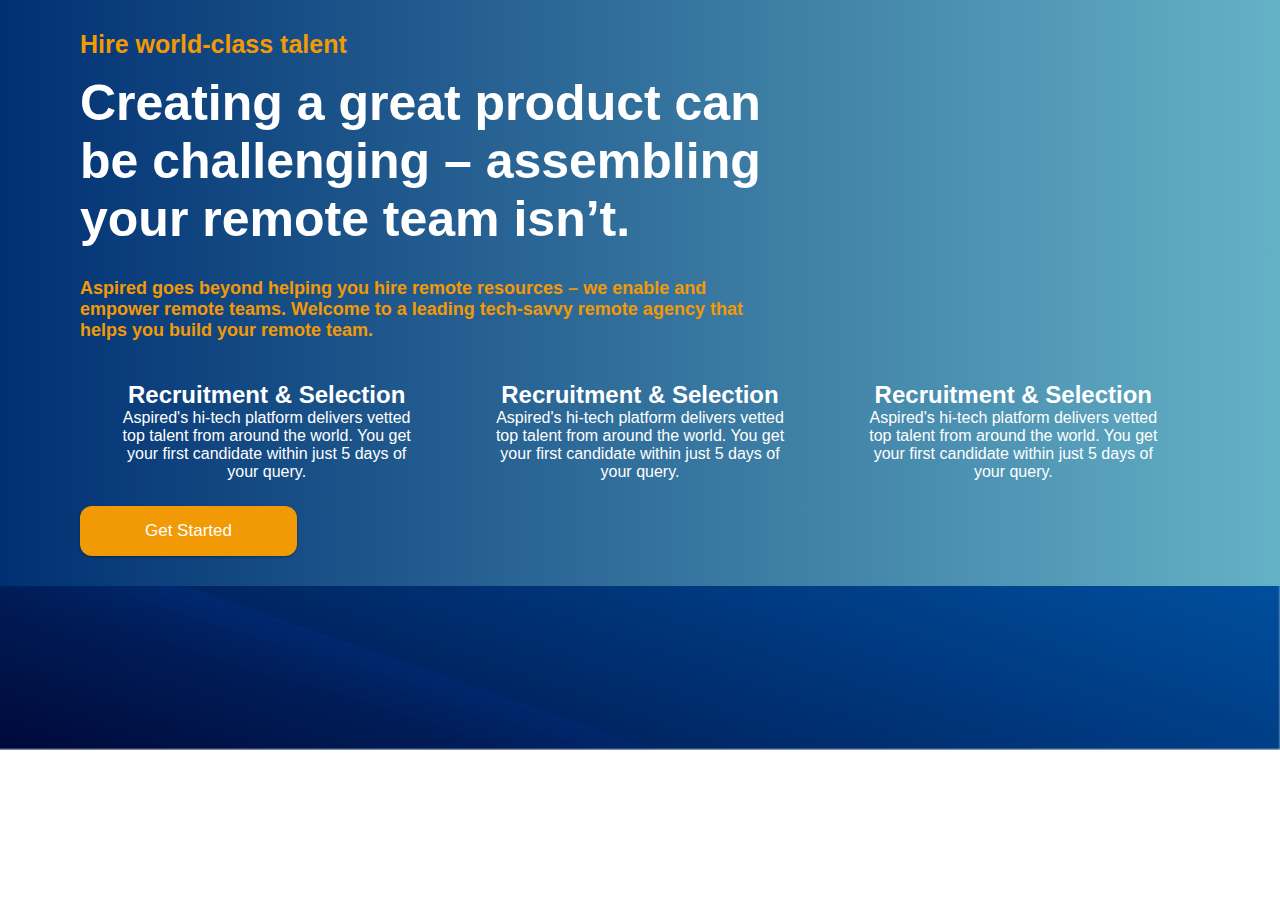
<file: new.html>
<!DOCTYPE html>
<html lang="en">

<head>
    <meta charset="UTF-8">
    <meta http-equiv="X-UA-Compatible" content="IE=edge">
    <meta name="viewport" content="width=device-width, initial-scale=1.0">
    <!-- css link  -->

    <link rel="stylesheet" href="css/index.css">


    <!-- <link rel="stylesheet" href="css/index.css"> -->
    <!-- font awsome  -->
    <link rel="stylesheet" href="css/fontawesome-free-6.1.2-web/css/all.css">

    <!-- font link  -->
    <link href="http://fonts.cdnfonts.com/css/nexa-bold" rel="stylesheet">
    <!-- icon link  -->
    <link rel="stylesheet"
        href="https://fonts.googleapis.com/css2?family=Material+Symbols+Outlined:opsz,wght,FILL,GRAD@20..48,100..700,0..1,-50..200" />
        <!-- CSS -->
<link href="https://unpkg.com/aos@2.3.1/dist/aos.css" rel="stylesheet">




    <title>Dtecherz</title>
</head>

<body>
    <div class="main-container">
  <!-- container 1 start here  -->
  <div class="bg1">
    <img src="./img/bg1.png" alt="">
  </div>
  <div class="main-cont1" data-aos="fade-down">
    <div class="sub-head-cont1">
        <h3>Hire world-class talent</h3>
    </div>
    <div class="main-head-cont1">
        <h1>Creating a great product can be challenging – assembling your remote team isn’t.</h1>
    </div>
    <div class="cont1-para">
        
        <p>Aspired goes beyond helping you hire remote resources – we enable and empower remote teams. Welcome
            to a leading tech-savvy remote agency that helps you build your remote team.</p>
    </div>
    <div class="flex-cont1">
        <div class="sub-cont1">
            <div class="sub-head">
                <h2>Recruitment & Selection</h2>
            </div>
          
            <div class="sub-para">
                <p>Aspired's hi-tech platform delivers vetted top talent from around the world. You get your
                    first candidate within just 5 days of your query.</p>
            </div>
        </div>
        <div class="sub-cont1">
            <div class="sub-head">
                <h2>Recruitment & Selection</h2>
            </div>
            <div class="sub-para">
                <p>Aspired's hi-tech platform delivers vetted top talent from around the world. You get your
                    first candidate within just 5 days of your query.</p>
            </div>
        </div>
        <div class="sub-cont1">
            <div class="sub-head">
                <h2>Recruitment & Selection</h2>
            </div>
            <div class="sub-para">
                <p>Aspired's hi-tech platform delivers vetted top talent from around the world. You get your
                    first candidate within just 5 days of your query.</p>
            </div>
        </div>
    </div>
    <div class="cont1-btn"><button>Get Started</button></div>
</div>
<!-- container 1 end  -->

<!-- main end  -->
</div>






    <script src="https://ajax.googleapis.com/ajax/libs/jquery/3.6.0/jquery.min.js"></script>
    <script src="./js/index.js"></script> 
    <!-- JS -->
<script src="https://unpkg.com/aos@2.3.1/dist/aos.js"></script>

<script>
    AOS.init();
  </script>
</body>

</html>
</file>
<file: css/index.css>
*{
    padding: 0px;
    margin: 0px;
    font-family: 'Nexa', sans-serif ;
                                                
}
.main-container{
    width: 1200px;
    display: block;
    margin: auto;
}
/* .background {
    width: 100%;
    position: absolute;
    top: 0;
    right: 0;
    left: 0;
    background: linear-gradient(to right, #33468c , #183971);
    padding: 30px 30px;
    /* opacity: 0.1; */
    /* z-index: -1; */
/* }  */
header.main-nav {
    margin: 7px 0px;
    z-index: 1;
}
/* header{
    background: #1a4388;
} */
nav{
    display: flex;
    align-items: center;
}
.left {
    width: 100%;
}
.left > img{
    width: 200px;
    /* filter: brightness(0) invert(1); */
}
.center {
    width: 100%;
}
.center > ul{
    display: flex;
    justify-content: space-between;
}
.center > ul > li {
    list-style: none;
}
.center > ul > li > a{
    text-decoration: none;
    font-weight: 600;
    color: black;
} 
.right {
    width: 100%;
    display: flex;
    justify-content: center;
}
.icon{
    padding: 10px 10px;
}
/* mobile css */
.nav-show {
    display: none;
    justify-content: space-evenly;
    align-items: center;
}
.icon-show {
    width: 100%;
    text-align: end;
    padding: 0px 30px;
}
.main {
    display: none;
    justify-content: center;
    flex-direction: column;
    width: 100%;
    height: 100%;
    background: white;
    position: fixed;
    top: 0;
    left: 0;
    right: 0;
    bottom: 0;
}

.ul {
    text-align: center;
    margin: 20px;
}

.ul>ul>li {
    list-style: none;
}

.ul>ul>li>a {

    text-decoration: none;
    color: #222;

}

/* end here  */

/* slider start here  */
.main-slider {
    display: flex;
    justify-content: space-evenly;
    align-items: center;
    margin: 20px 0px;
}
.main-content {
    width: 100%;
}
.main-imge {
    width: 100%;
    text-align: center;
}

.main-content h1 {
    font-size: 70px;
}
.content-para > p {
    font-size: 15px;
}
.content-btn{
    margin: 10px 0px;
}
.content-btn > button {
    border: none;
    background: #173c79;
    color: white;
    padding: 15px 40px;
    font-size: 15px;
    font-weight: 700;
    box-shadow: rgba(0, 0, 0, 0.12) 0px 1px 3px, rgba(0, 0, 0, 0.24) 0px 1px 2px;
    border-radius: 10px;
}
/* bg1  */
.bg1 {
    position: absolute;
    left: 0;
    right: 0;
}
.bg1 > img {
    width: 100%;
    height: 750px;
}

/* container 1  */
.main-cont1{
    /* margin: 100px 0px; */
    background: linear-gradient(to right, #003072 , #65b1c6);
    position: absolute;
    left: 0; 
    right: 0; 
    padding: 30px 80px;
}
i.icon {
    font-size: 40px;
    color: #173c79;
}

.main-head-cont1 {
 width: 65%;
}
.main-head-cont1 > h1 {
    font-size: 50px;
    color: white;
    padding: 15px 0px;
}
.sub-head-cont1 > h3 {
    color: #f29906;
    font-size: 25px;
}
.cont1-para {
    width: 60%;
}.cont1-para > p{
    font-size: 18px;
    color: #f29906;
    padding: 15px 0px;
    font-weight: 600;
}
.flex-cont1 {
    display: flex;
    justify-content: space-evenly;
    width: 100%;
    text-align: center;
    padding: 15px 0px;
}
.sub-cont1 {
    padding: 10px 40px;
   
}
.sub-head > h2{
    color: white;
}
.sub-para > p{
    color: white;
}
.cont1-btn > button {
    background:  #f29906;
    border: none;
    color: white;
    padding: 15px 65px;
    font-size: 17px;
    border-radius: 12px;
    box-shadow: rgba(0, 0, 0, 0.12) 0px 1px 3px, rgba(0, 0, 0, 0.24) 0px 1px 2px;
}

/* container 2  */
.main-what {
    /* padding: 30px 80px; */
    /* margin: 200px 0px; */

  margin-top: 660px;  
    font-family: 'Nexa', sans-serif  !important;
}
.submain-what1 {
    text-align: center;
}
.main-what-heading > h1{
    font-size: 40px;
    font-weight: bolder;
}
.main-what-cards {
    display: flex;
    justify-content: space-evenly;
    flex-wrap: wrap;
    margin: 40px 0px 0px 0px;
}
.submain-card {
    width: 20%;
    text-align: center;
    padding: 40px 50px;
    box-shadow: rgba(99, 99, 99, 0.2) 0px 2px 8px 0px;
    margin: 20px 20px;
    border-radius: 12px;
    border: 1px solid #e8e8e8;
}

i.fa-solid.fa-code {
    font-size: 40px;
    color: hsl(208deg 86% 31%);
}
.icon-card {
    margin: 20px 0px;
}
.card-service-name {
    margin: 20px 0px;
}
.content-card {
    margin: 20px 0px;
}
.card-show > a{
    color: hsl(208deg 86% 31%);
}

 /* 
 container 2 end  */

/* container 1  */
/* .main-cont1{
    display: flex;
    justify-content: center;
    flex-direction: column;
    margin: 55px 0px;
    padding: 90px 0px;
}
.main-cont1-heading {
    text-align: center;
    margin: 25px 0px;
}
.main-cont1-heading > h1{
    font-size: 50px;
    color: white;
}
.submain-main {
    display: flex;
    justify-content: space-between;

   
}
a.submain-a {
    text-decoration: none;
}
.submain-cont {
    width: 100%;
    box-shadow: rgb(99 99 99 / 20%) 0px 2px 8px 0px;
    padding: 20px 30px;
    border-radius: 15px;
    background: white;
}
.submain-cont:hover{
     background: white; 
      box-shadow: rgb(99 99 99 / 20%) 0px 2px 8px 0px;
}
.submain-icon {
    width: 100%;
    text-align: center;
    padding: 25px 0px;
}

.submain-icon > img{
    width: 90px;
}
.content-submain {
    text-align: center;
}
.content-submain > p {
    color: #2e2e2e;
    font-weight: 600;
}

.content-submain >h4 {
    font-size: 20px;
    color: #0a4723;
} */
/* end here  */


/* 3nd cont formatting  */
.slider {
    max-width: 1000px;
    margin: 0 auto;
  }
  .slick-slide {
    margin: 0 5px;
  }
  .slick-list {
    margin: 0px -5px 0px -5px;
  }
  button.slick-next, button.slick-next:hover {
    position: absolute;
    top: 41%;
    right: 54px;
    width: 47px;
    height: 75px;
    background-image: url("http://maggiesadler.com/wp-content/uploads/2015/10/left-right-arrow.png");
    background-size: 95px;
  }
  button.slick-prev, button.slick-prev:hover {
    position: absolute;
    top: 41%;
    left: 15px;
    z-index: 1;
    width: 47px;
    height: 75px;
    background-image: url("http://maggiesadler.com/wp-content/uploads/2015/10/left-right-arrow.png");
    background-size: 95px;
        background-position-x: right;
  }
  .slick-prev:before, .slick-next:before {
    font-size: 70px;
    color: #EA8496;
    line-height: inherit;
    font-weight: bold;
  }
  .slider img {
    height: 324px;
  }
  
  /* Slick Slider Styles -- Provided by https://kenwheeler.github.io/slick/ */
  /* Slider */
  .slick-slider
  {
      position: relative;
  
      display: block;
  
      -moz-box-sizing: border-box;
           box-sizing: border-box;
  
      -webkit-user-select: none;
         -moz-user-select: none;
          -ms-user-select: none;
              user-select: none;
  
      -webkit-touch-callout: none;
      -khtml-user-select: none;
      -ms-touch-action: pan-y;
          touch-action: pan-y;
      -webkit-tap-highlight-color: transparent;
  }
  
  .slick-list
  {
      position: relative;
  
      display: block;
      overflow: hidden;
  
      margin: 0;
      padding: 0;
  }
  .slick-list:focus
  {
      outline: none;
  }
  .slick-list.dragging
  {
      cursor: pointer;
      cursor: hand;
  }
  
  .slick-slider .slick-track,
  .slick-slider .slick-list
  {
      -webkit-transform: translate3d(0, 0, 0);
         -moz-transform: translate3d(0, 0, 0);
          -ms-transform: translate3d(0, 0, 0);
           -o-transform: translate3d(0, 0, 0);
              transform: translate3d(0, 0, 0);
  }
  
  .slick-track
  {
      position: relative;
      top: 0;
      left: 0;
  
      display: block;
  }
  .slick-track:before,
  .slick-track:after
  {
      display: table;
  
      content: '';
  }
  .slick-track:after
  {
      clear: both;
  }
  .slick-loading .slick-track
  {
      visibility: hidden;
  }
  
  .slick-slide
  {
      display: none;
      float: left;
  
      height: 100%;
      min-height: 1px;
  }
  [dir='rtl'] .slick-slide
  {
      float: right;
  }
  .slick-slide img
  {
      display: block;
  }
  .slick-slide.slick-loading img
  {
      display: none;
  }
  .slick-slide.dragging img
  {
      pointer-events: none;
  }
  .slick-initialized .slick-slide
  {
      display: block;
  }
  .slick-loading .slick-slide
  {
      visibility: hidden;
  }
  .slick-vertical .slick-slide
  {
      display: block;
  
      height: auto;
  
      border: 1px solid transparent;
  }
  .slick-arrow.slick-hidden {
      display: none;
  }
  /* @charset 'UTF-8'; */
  /* Slider */
  .slick-loading .slick-list
  {
      background: #fff url('http://maggiesadler.com/wp-content/uploads/2015/10/ajax-loader.gif') center center no-repeat;
  }
  
  /* Icons */
  @font-face
  {
      font-family: 'slick';
      font-weight: normal;
      font-style: normal;
  
      src: url('file:///C:/Users/msadler/Desktop/slick-1.5.7/slick/fonts/slick.eot');
      src: url('file:///C:/Users/msadler/Desktop/slick-1.5.7/slick/fonts/slick.eot?#iefix') format('embedded-opentype'), url('file:///C:/Users/msadler/Desktop/slick-1.5.7/slick/fonts/slick.woff') format('woff'), url('file:///C:/Users/msadler/Desktop/slick-1.5.7/slick/fonts/slick.ttf') format('truetype'), url('file:///C:/Users/msadler/Desktop/slick-1.5.7/slick/fonts/slick.svg#slick') format('svg');
  }
  /* Arrows */
  .slick-prev,
  .slick-next
  {
      font-size: 0;
      line-height: 0;
  
      position: absolute;
      top: 50%;
  
      display: block;
  
      width: 20px;
      height: 20px;
      margin-top: -10px;
      padding: 0;
  
      cursor: pointer;
  
      color: transparent;
      border: none;
      outline: none;
      background: transparent;
  }
  .slick-prev:hover,
  .slick-prev:focus,
  .slick-next:hover,
  .slick-next:focus
  {
      color: transparent;
      outline: none;
      background: transparent;
  }
  .slick-prev:hover:before,
  .slick-prev:focus:before,
  .slick-next:hover:before,
  .slick-next:focus:before
  {
      opacity: 1;
  }
  .slick-prev.slick-disabled:before,
  .slick-next.slick-disabled:before
  {
      opacity: .25;
  }
  
  .slick-prev:before,
  .slick-next:before
  {
      font-family: 'slick';
      font-size: 20px;
      line-height: 1;
  
      opacity: .75;
      color: white;
  
      -webkit-font-smoothing: antialiased;
      -moz-osx-font-smoothing: grayscale;
  }
  
  .slick-prev
  {
      left: -25px;
  }
  [dir='rtl'] .slick-prev
  {
      right: -25px;
      left: auto;
  }
  .slick-prev:before
  {
      content: '';
  }
  [dir='rtl'] .slick-prev:before
  {
      content: '';
      font-weight: bold;
      font-size: 20px;
  }
  
  .slick-next
  {
      right: -25px;
  }
  [dir='rtl'] .slick-next
  {
      right: auto;
      left: -25px;
  }
  .slick-next:before
  {
      content: '';
  }
  [dir='rtl'] .slick-next:before
  {
      content: '';
  }
  
  /* Dots */
  .slick-slider
  {
      margin-bottom: 30px;
  }
  
  .slick-dots
  {
      position: absolute;
      bottom: -45px;
  
      display: block;
  
      width: 100%;
      padding: 0;
  
      list-style: none;
  
      text-align: center;
  }
  .slick-dots li
  {
      position: relative;
  
      display: inline-block;
  
      width: 20px;
      height: 20px;
      margin: 0 5px;
      padding: 0;
  
      cursor: pointer;
  }
  .slick-dots li button
  {
      font-size: 0;
      line-height: 0;
  
      display: block;
  
      width: 20px;
      height: 20px;
      padding: 5px;
  
      cursor: pointer;
  
      color: transparent;
      border: 0;
      outline: none;
      background: transparent;
  }
  .slick-dots li button:hover,
  .slick-dots li button:focus
  {
      outline: none;
  }
  .slick-dots li button:hover:before,
  .slick-dots li button:focus:before
  {
      opacity: 1;
  }
  .slick-dots li button:before
  {
      font-family: 'slick';
      font-size: 6px;
      line-height: 20px;
  
      position: absolute;
      top: 0;
      left: 0;
  
      width: 20px;
      height: 20px;
  
      content: '•';
      text-align: center;
  
      opacity: .25;
      color: black;
  
      -webkit-font-smoothing: antialiased;
      -moz-osx-font-smoothing: grayscale;
  }
  .slick-dots li.slick-active button:before
  {
      opacity: .75;
      color: black;
  }
  
/* 3nd cont end  */
/* data start  */
.main-get {
    position: absolute;
    left: 0;
    right: 0;
    background: linear-gradient(to right, #003072 , #65b1c6);
    padding: 50px 80px;
    text-align: center;
    color: white;
}
.get-content {
    margin: 15px 0px;
}
.get-content > p{
    font-weight: 600;

}
.get-btn > button{
    background:  #f29906;
    border: none;
    color: white;
    padding: 15px 65px;
    font-size: 17px;
    border-radius: 12px;
    box-shadow: rgba(0, 0, 0, 0.12) 0px 1px 3px, rgba(0, 0, 0, 0.24) 0px 1px 2px;
}
/* data end  */
/* carousal */
.crausal-heading.aos-init.aos-animate {
    text-align: center;
}



/* scroll bar */
/* total width */
.sd_scroll::-webkit-scrollbar {
    background-color:transparent;
    width:6px;
}

/* background of the scrollbar except button or resizer */
.sd_scroll::-webkit-scrollbar-track {
    background-color:transparent;
}
.sd_scroll::-webkit-scrollbar-track:hover {
    background-color:transparent;
}

/* scrollbar itself */
.sd_scroll::-webkit-scrollbar-thumb {
    background-color:#babac0;
    border-radius:16px;
    
}
.sd_scroll::-webkit-scrollbar-thumb:hover {
    background-color:#a0a0a5;
}
/* data  */


.submain{
    margin-top: 90px;
    padding: 55px 30px;
    /* justify-content: center; */
    /* display: flex; */
    /* width: 100%; */
    /* background: rgb(84, 84, 239); */
    background: linear-gradient(to right, #003072 , #65b1c6);
    box-shadow: rgb(50 50 93 / 25%) 0px 13px 27px -5px, rgb(0 0 0 / 30%) 0px 8px 16px -8px;
    position: absolute;
    left: 0;
    right: 0;
    align-items: center;
}
.sub{
    display: flex;
    justify-content: space-evenly;
    align-items: center;
}
.on{
    display: flex;
    align-items: center;
}
.sub .Con > img{
    margin: 10px 30px;
    width: 50%;
    filter: brightness(0) invert(1);
}
.sub .h3{
    margin-left: -22px;
}

.sub .h3 >h3{
    font-size: 22px;
    color: white;
}

.sub .h3 >p{
    color: white;
}

/* data rnd  */



























@media screen and (max-width:1200px) {
    .main-container{
        /* padding: 0px 40px; */
        width: 100%;
        
    }
    .main-what{
        margin-top: 820px;
    }
}


@media screen and (max-width:900px) {
    .main-cont1{
        position: inherit;
    }
    .main-get {
        position: inherit;
    }
    .main-what{
        margin-top: 20px;
    }
    .main-container{
        width: 100%;
        padding: inherit;
    }
    header.main-nav{
        display: none;
    }
    .nav-show{
        display: flex;
    }
    div#Mob_icon {
        text-align: end;
        padding: 0px 100px;
    }
    .main-content{
        text-align: center;
        margin: 20px 0px;
    }
    .main-slider{
        flex-direction: column;
        /* margin: 20px 0px; */
    }
    .main-head-cont1 {
        width: 100%;
    }
    .main-head-cont1 > h1 {
        font-size: 50px;
    }
    .cont1-para{
        width: 100%;
    }
    .cont1-para > p {
        font-size: 23px;
    }
    .icons-t{
        width: 25%;
    }
    
    .icons-t > img{
        width: 200px;
    }
    .bg1 > img {
        
        height: 900px;
    }
    
    .submain-card{
        width: 30%;
    }
    /* .slider img{
        height: 120px;
    } */
    
}
@media screen and (max-width:700px) {
    .slider img {
        height: 230px;
    }   
    /* .main-what {
        margin-top: 1200px;
    } */
    .bg1 > img {
        
        height: 1200px;
    }
    .main-cont1 {
        text-align: center;
        padding: 30px 0px !important;
    }
    .flex-cont1 {
        flex-direction: column;
        /* width: 100%; */
    }
    .sub-cont1 {
        padding: 20px 60px;
    }
    .icons-t{
        width: 35%;
    }
    
    .icons-t > img{
        
        width: 100%;
        
    }
    .submain-main {
        display: flex;
        justify-content: center;
        /* flex-direction: column; */
        flex-wrap: wrap;
    }
    /* .slider  img {
        width: 100%;
        height: auto;
    } */
    .submain-card{
        width: 100%;
    }
    .submain{
        width: 100%;
        
    }
    
    .sub{
        /* display: block;
        text-align: center; */
        flex-direction: column;
        
    }
    
    
    .sub .Con > img{
        width: 100%;
    }
    .sub  .Con {
        margin: 30px;
    }
    
    .sub .h3 {
        padding: 20px 5px;
        margin: auto;
    }
    
    .sub .h3 >h3{
        font-size: 60px;
        color: white;
    }
       .sub .h3 >p{
           font-size: 30px;
       }
       
    }
    
    
    /* style for moblile */
    @media (max-width:576px){
    .sd_scroll {
        height: auto;
        overflow: auto;
        max-height:240px;
    }
    
    .thumbnail, .btnNtxt{
        width: 100% !important;
        display: block !important;
    }
    
    }
    @media screen and (max-width:500px) {
    
        .main-imge > img{
            width: 100%;
        }
        .bg1 > img {
  
        height: 1250px;
    }
    .feedback > p {
        padding: 40px 20px;
    }
    /* .slider img{
        height: 160px;
    } */
  
    .main-cont1{
      padding: inherit;
    }
}

@media screen and (max-width:350px) {
  .sub-cont1 {
    padding: 20px 30px;
}
.main-get{
    padding: 30px 20px;
}
}
</file>
